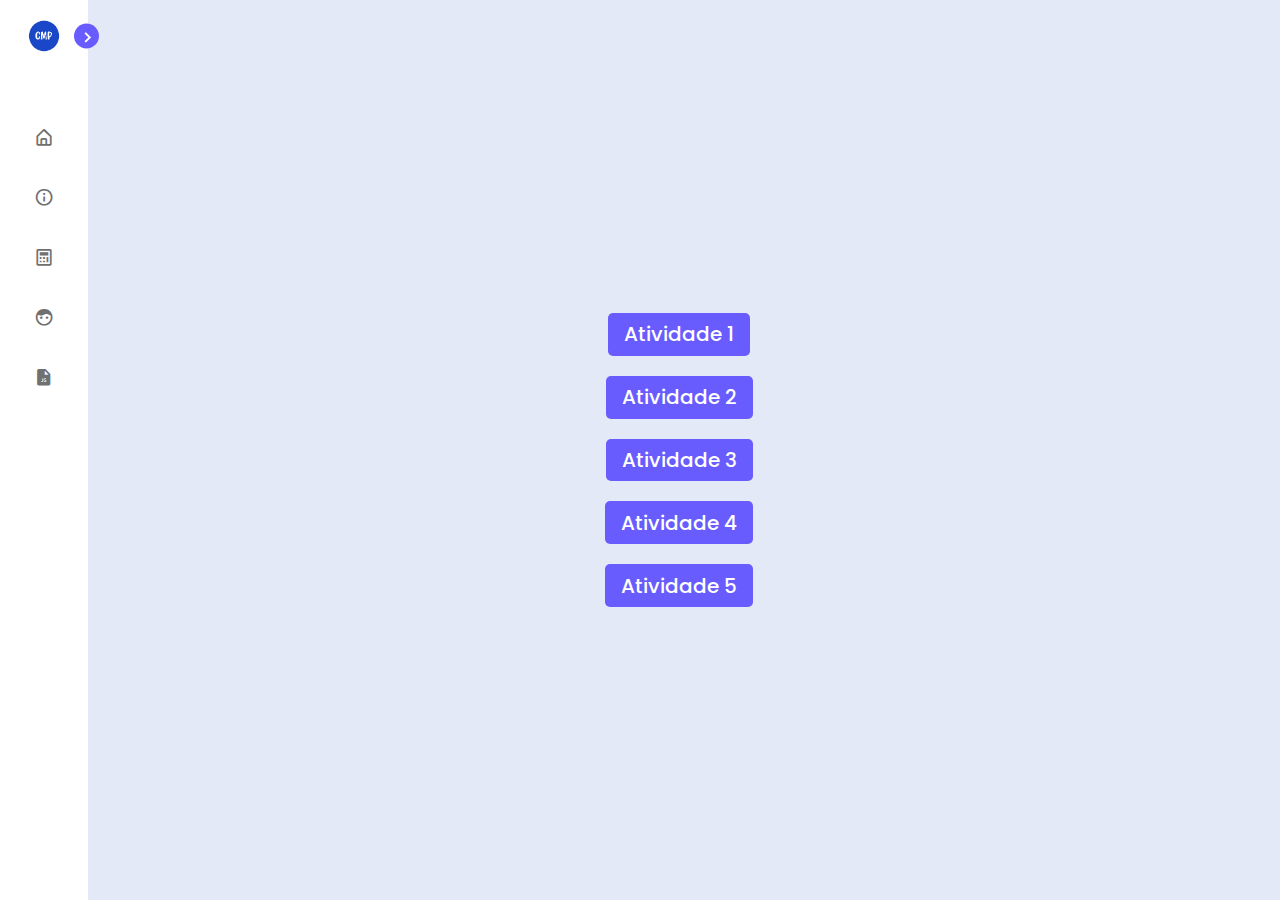
<file: atvjavascript/javascript.html>
<!DOCTYPE html>

<html lang="en">
<head>
    <title>Web Platform</title>
    <meta charset="UTF-8">
    <meta http-equiv="X-UA-Compatible" content="IE=edge">
    <meta name="viewport" content="width=device-width, initial-scale=1.0">
    
    <link rel="stylesheet" href="../style.css">
    <link href='https://unpkg.com/boxicons@2.1.1/css/boxicons.min.css' rel='stylesheet'>
    
</head>
<body>
    <nav class="sidebar close">
        <header>
            <div class="image-text">
                <span class="image">
                    <img src="../LOGO.png" alt="">
                </span>

                <div class="text logo-text">
                    <span class="name">Calculadora</span>
                    <span class="profession">Massa corporal</span>
                </div>
            </div>

            <i class='bx bx-chevron-right toggle'></i>
        </header>

        <div class="menu-bar">
            <div class="menu">
                <ul class="menu-links">
                    <li class="nav-link">
                        <a href="../index.html">
                            <i class='bx bx-home-alt icon' ></i>
                            <span class="text nav-text">Inicio</span>
                        </a>
                    </li>

                    <li class="nav-link">
                        <a href="../sobre/sobre.html">
                            <i class='bx bx-info-circle icon'></i>
                            <span class="text nav-text">Sobre</span>
                        </a>
                    </li>

                    <li class="nav-link">
                        <a href="../imc/imc.html">
                            <i class='bx bx-calculator icon'></i>
                            <span class="text nav-text">IMC</span>
                        </a>
                    </li>

                    <li class="nav-link">
                        <a href="../peso-ideal/peso-ideal.html">
                            <i class='bx bxs-face icon'></i>
                            <span class="text nav-text">Peso Ideal</span>
                        </a>
                    </li>
                    <li class="nav-link">
                        <a href="../atvjavascript/javascript.html">
                            <i class='bx bxs-file-js icon'></i>
                            <span class="text nav-text">JavaScript</span>
                        </a>
                    </li>
                </ul>
            </div>

        </div>

    </nav>

    <section class="home">
        <main>
            <div class="form-header">
                <div class="login-button">
                    <button><a href="atv1/atv1.html">Atividade 1</a></button>
                </div>
                <div class="login-button">
                    <button><a href="atv2/atv2.html">Atividade 2</a></button>
                </div>
                <div class="login-button">
                    <button><a href="atv3/atv3.html">Atividade 3</a></button>
                </div>
                <div class="login-button">
                    <button><a href="atv4/atv4.html">Atividade 4</a></button>
                </div>
                <div class="login-button">
                    <button><a href="atv5/atv5.html">Atividade 5</a></button>
                </div>
            </div>   
        </main>
    </section>


    <script src="atv.js"></script>

</body>
</html>
</file>
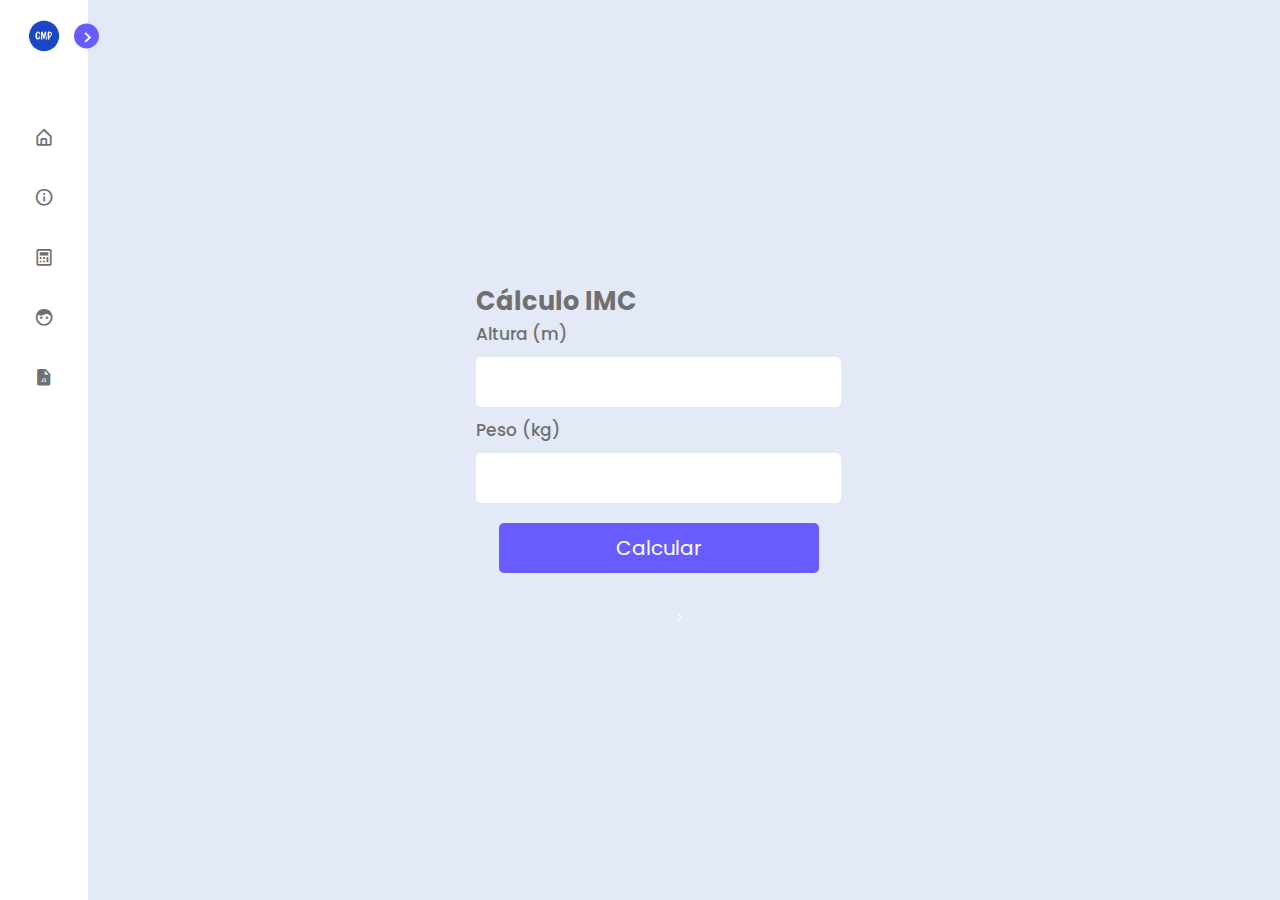
<file: imc/imc.html>
<!DOCTYPE html>

<html lang="en">
<head>
    <title>Web Platform</title>
    <meta charset="UTF-8">
    <meta http-equiv="X-UA-Compatible" content="IE=edge">
    <meta name="viewport" content="width=device-width, initial-scale=1.0">
    
    <link rel="stylesheet" href="../style.css">
    <link href='https://unpkg.com/boxicons@2.1.1/css/boxicons.min.css' rel='stylesheet'>
    
</head>
<body>
    <nav class="sidebar close">
        <header>
            <div class="image-text">
                <span class="image">
                    <img src="../LOGO.png" alt="">
                </span>

                <div class="text logo-text">
                    <span class="name">Calculadora</span>
                    <span class="profession">Massa corporal</span>
                </div>
            </div>

            <i class='bx bx-chevron-right toggle'></i>
        </header>

        <div class="menu-bar">
            <div class="menu">
                <ul class="menu-links">
                    <li class="nav-link">
                        <a href="../index.html">
                            <i class='bx bx-home-alt icon' ></i>
                            <span class="text nav-text">Inicio</span>
                        </a>
                    </li>

                    <li class="nav-link">
                        <a href="../sobre/sobre.html">
                            <i class='bx bx-info-circle icon'></i>
                            <span class="text nav-text">Sobre</span>
                        </a>
                    </li>

                    <li class="nav-link">
                        <a href="#">
                            <i class='bx bx-calculator icon'></i>
                            <span class="text nav-text">IMC</span>
                        </a>
                    </li>

                    <li class="nav-link">
                        <a href="../peso-ideal/peso-ideal.html">
                            <i class='bx bxs-face icon'></i>
                            <span class="text nav-text">Peso Ideal</span>
                        </a>
                    </li>
                    <li class="nav-link">
                        <a href="../atvjavascript/javascript.html">
                            <i class='bx bxs-file-js icon'></i>
                            <span class="text nav-text">JavaScript</span>
                        </a>
                    </li>
                </ul>
            </div>

        </div>

    </nav>

    <section class="home">
        <main>
            <div class="text2">
                <h2>Cálculo IMC</h2>
                <div class="column1">
                    <label for="altura">Altura (m)</label>
                    <input type="number" id="altura" />
                </div>
                <div class="column2">
                    <label for="peso">Peso (kg)</label>
                    <input type="number" id="peso" />
                </div>
                
                <div class="calc">
                    <button onclick="calcIMC()">Calcular</button>
                </div>
                    
                <span id="resultado"></span>
            </div>>
        </main>
        
    </section>


    <script src="imc.js"></script>
    <script src="calc.js"></script>

</body>
</html>
</file>
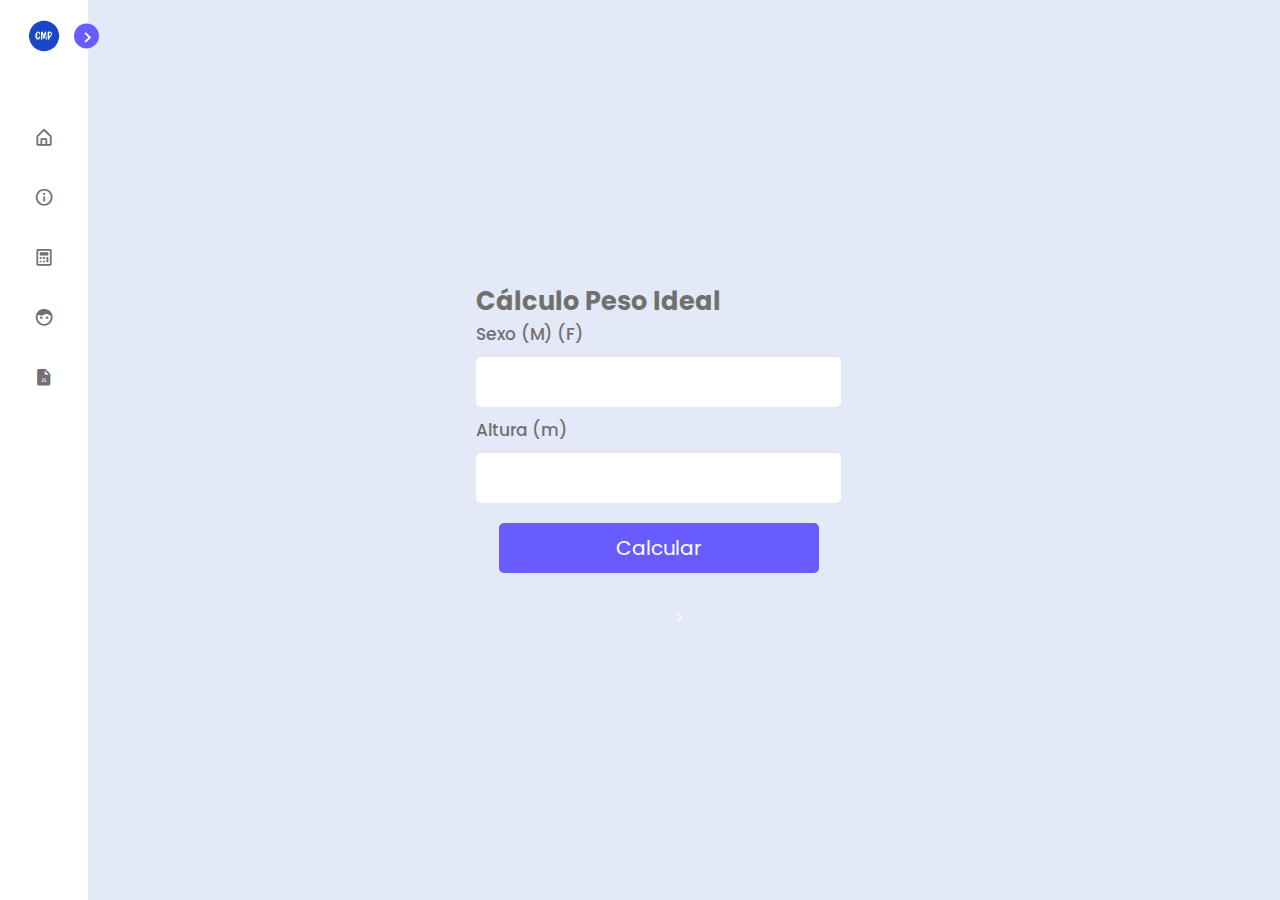
<file: peso-ideal/peso-ideal.html>
<!DOCTYPE html>

<html lang="en">
<head>
    <title>Web Platform</title>
    <meta charset="UTF-8">
    <meta http-equiv="X-UA-Compatible" content="IE=edge">
    <meta name="viewport" content="width=device-width, initial-scale=1.0">
    
    <link rel="stylesheet" href="../style.css">
    <link href='https://unpkg.com/boxicons@2.1.1/css/boxicons.min.css' rel='stylesheet'>
    
</head>
<body>
    <nav class="sidebar close">
        <header>
            <div class="image-text">
                <span class="image">
                    <img src="../LOGO.png" alt="">
                </span>

                <div class="text logo-text">
                    <span class="name">Calculadora</span>
                    <span class="profession">Massa corporal</span>
                </div>
            </div>

            <i class='bx bx-chevron-right toggle'></i>
        </header>

        <div class="menu-bar">
            <div class="menu">
                <ul class="menu-links">
                    <li class="nav-link">
                        <a href="../index.html">
                            <i class='bx bx-home-alt icon' ></i>
                            <span class="text nav-text">Inicio</span>
                        </a>
                    </li>

                    <li class="nav-link">
                        <a href="../sobre/sobre.html">
                            <i class='bx bx-info-circle icon'></i>
                            <span class="text nav-text">Sobre</span>
                        </a>
                    </li>

                    <li class="nav-link">
                        <a href="../imc/imc.html">
                            <i class='bx bx-calculator icon'></i>
                            <span class="text nav-text">IMC</span>
                        </a>
                    </li>

                    <li class="nav-link">
                        <a href="#">
                            <i class='bx bxs-face icon'></i>
                            <span class="text nav-text">Peso Ideal</span>
                        </a>
                    </li>
                    <li class="nav-link">
                        <a href="../atvjavascript/javascript.html">
                            <i class='bx bxs-file-js icon'></i>
                            <span class="text nav-text">JavaScript</span>
                        </a>
                    </li>
                </ul>
            </div>

        </div>

    </nav>

   
    <section class="home">
        <main>
            <div class="text2">
                <h2>Cálculo Peso Ideal</h2>
                <div class="column1">
                    <label for="sexo">Sexo (M) (F)</label>
                    <input type="text" id="sexo" />
                </div>
                <div class="column2">
                    <label for="altura">Altura (m)</label>
                    <input type="number" id="altura" />
                </div>
                
                <div class="calc">
                    <button onclick="calcPI()">Calcular</button>
                </div>
                    
                <span id="resultado"></span>
            </div>>
        </main>
        
    </section>


    <script src="pi.js"></script>
    <script src="calc.js"></script>

</body>
</html>
</file>
<file: style.css>
@import url('https://fonts.googleapis.com/css2?family=Poppins:wght@300;400;500;600;700&display=swap');
/* fonte do google */
*{
    margin: 0;
    padding: 0;
    box-sizing: border-box;
    font-family: 'Poppins', sans-serif;
}

:root{
    /* cores */
    --body-color: #E4E9F7;
    --sidebar-color: #FFF;
    --primary-color: #695CFE;
    --primary-color-light: #F6F5FF;
    --toggle-color: #DDD;
    --text-color: #707070;

    /* transição */
    --tran-03: all 0.2s ease;
    --tran-03: all 0.3s ease;
    --tran-04: all 0.3s ease;
    --tran-05: all 0.3s ease;
}

body{
    min-height: 100vh;
    background-color: var(--body-color);
    transition: var(--tran-05);
}

::selection{
    background-color: var(--primary-color);
    color: #fff;
}


 .sidebar{
    position: fixed;
    top: 0;
    left: 0;
    height: 100%;
    width: 250px;
    padding: 10px 14px;
    background: var(--sidebar-color);
    transition: var(--tran-05);
    z-index: 100;  
}
.sidebar.close{
    width: 88px;
}

.sidebar li{
    height: 50px;
    list-style: none;
    display: flex;
    align-items: center;
    margin-top: 10px;
}

.sidebar header .image,
.sidebar .icon{
    min-width: 60px;
    border-radius: 6px;
}

.sidebar .icon{
    min-width: 60px;
    border-radius: 6px;
    height: 100%;
    display: flex;
    align-items: center;
    justify-content: center;
    font-size: 20px;
}

.sidebar .text,
.sidebar .icon{
    color: var(--text-color);
    transition: var(--tran-03);
}

.sidebar .text{
    font-size: 17px;
    font-weight: 500;
    white-space: nowrap;
    opacity: 1;
}
.text2 {
    font-size: 17px;
    font-weight: 500;
    white-space: nowrap;
    opacity: 1;
    color: var(--text-color);
    transition: var(--tran-03);
    font-weight: 500;
    padding: 12px 60px;
}

.home {
  width: 100vw;
  height: 100vh;
  display: flex;
  justify-content: center;
  color: white;
}

main {
  width: 500px;
  display: flex;
  justify-content: center;
  align-items: center;
  flex-direction: column;
  gap: 20px;
}

.column1, .column2, .calc {
  width: 90%;
  display: flex;
  flex-direction: column;
  gap: 10px;
}

input, button {
  padding: 10px;
  font-size: 20px;
  outline: none;
  border: none;
  border-radius: 5px;
}

button {
  cursor: pointer;
  background-color: #695CFE;
  color: white;
  margin-top: 20px;
}

@media (max-width: 500px) {
  body, input, button {
    font-size: 15px;
  }
}

.sidebar.close .text{
    opacity: 0;
}

.sidebar header{
    position: relative;
}

.sidebar header .image-text{
    display: flex;
    align-items: center;
}
.sidebar header .logo-text{
    display: flex;
    flex-direction: column;
}
header .image-text .name {
    margin-top: 2px;
    font-size: 18px;
    font-weight: 600;
}

header .image-text .profession{
    font-size: 16px;
    margin-top: -2px;
    display: block;
}

.sidebar header .image{
    display: flex;
    align-items: center;
    justify-content: center;
}

.sidebar header .image img{
    width: 40px;
    border-radius: 6px;
}

.sidebar header .toggle{
    position: absolute;
    top: 50%;
    right: -25px;
    transform: translateY(-50%) rotate(180deg);
    height: 25px;
    width: 25px;
    background-color: var(--primary-color);
    color: var(--sidebar-color);
    border-radius: 50%;
    display: flex;
    align-items: center;
    justify-content: center;
    font-size: 22px;
    cursor: pointer;
    transition: var(--tran-05);
}

body.dark .sidebar header .toggle{
    color: var(--text-color);
}

.sidebar.close .toggle{
    transform: translateY(-50%) rotate(0deg);
}

.sidebar .menu{
    margin-top: 40px;
}

.sidebar li a{
    list-style: none;
    height: 100%;
    background-color: transparent;
    display: flex;
    align-items: center;
    height: 100%;
    width: 100%;
    border-radius: 6px;
    text-decoration: none;
    transition: var(--tran-03);
}


.sidebar .menu-bar{
    height: calc(100% - 55px);
    display: flex;
    flex-direction: column;
    justify-content: space-between;
    overflow-y: scroll;
    overflow: hidden;
}
.menu-bar::-webkit-scrollbar{
    display: none;
    
}
.sidebar .menu-bar .mode{
    border-radius: 6px;
    background-color: var(--primary-color-light);
    position: relative;
    transition: var(--tran-05);
}

.menu-bar .bottom-content .toggle-switch{
    position: absolute;
    right: 0;
    height: 100%;
    min-width: 60px;
    display: flex;
    align-items: center;
    justify-content: center;
    border-radius: 6px;
    cursor: pointer;
}
.toggle-switch .switch{
    position: relative;
    height: 22px;
    width: 40px;
    border-radius: 25px;
    background-color: var(--toggle-color);
    transition: var(--tran-05);
}

.switch::before{
    content: '';
    position: absolute;
    height: 15px;
    width: 15px;
    border-radius: 50%;
    top: 50%;
    left: 5px;
    transform: translateY(-50%);
    background-color: var(--sidebar-color);
    transition: var(--tran-04);
}

.column2 {
    margin-top: 10px;
}

.home{
    position: absolute;
    top: 0;
    top: 0;
    left: 250px;
    height: 100vh;
    width: calc(100% - 250px);
    background-color: var(--body-color);
    transition: var(--tran-05);
}
.home .text{
    font-size: 30px;
    font-weight: 500;
    color: var(--text-color);
    padding: 12px 60px;
}

.sidebar.close ~ .home{
    left: 78px;
    height: 100vh;
    width: calc(100% - 78px);
}

.login-button {
    display: flex;
    justify-content: center;
    align-items: center;
    width: 50rem;
    flex-direction: column;
}

.login-button button {
    border: none;
    background-color: #695CFE;
    padding: 0.4rem 1rem;
    border-radius: 5px;
    cursor: pointer;
}

.login-button button:hover {
    background-color: #362f7b;
}

.login-button button a {
    text-decoration: none;
    font-weight: 500;
    color: #fff;
}

.form-header h1::after {
    content: '';
    display: block;
    height: 0.3rem;
    margin: 0 auto;
    position: absolute;
    border-radius: 10px;
}

.calc, .text2 {
    align-items: center;
}

.calc button {
    align-items: center;
    width: 20rem;
}
</file>
